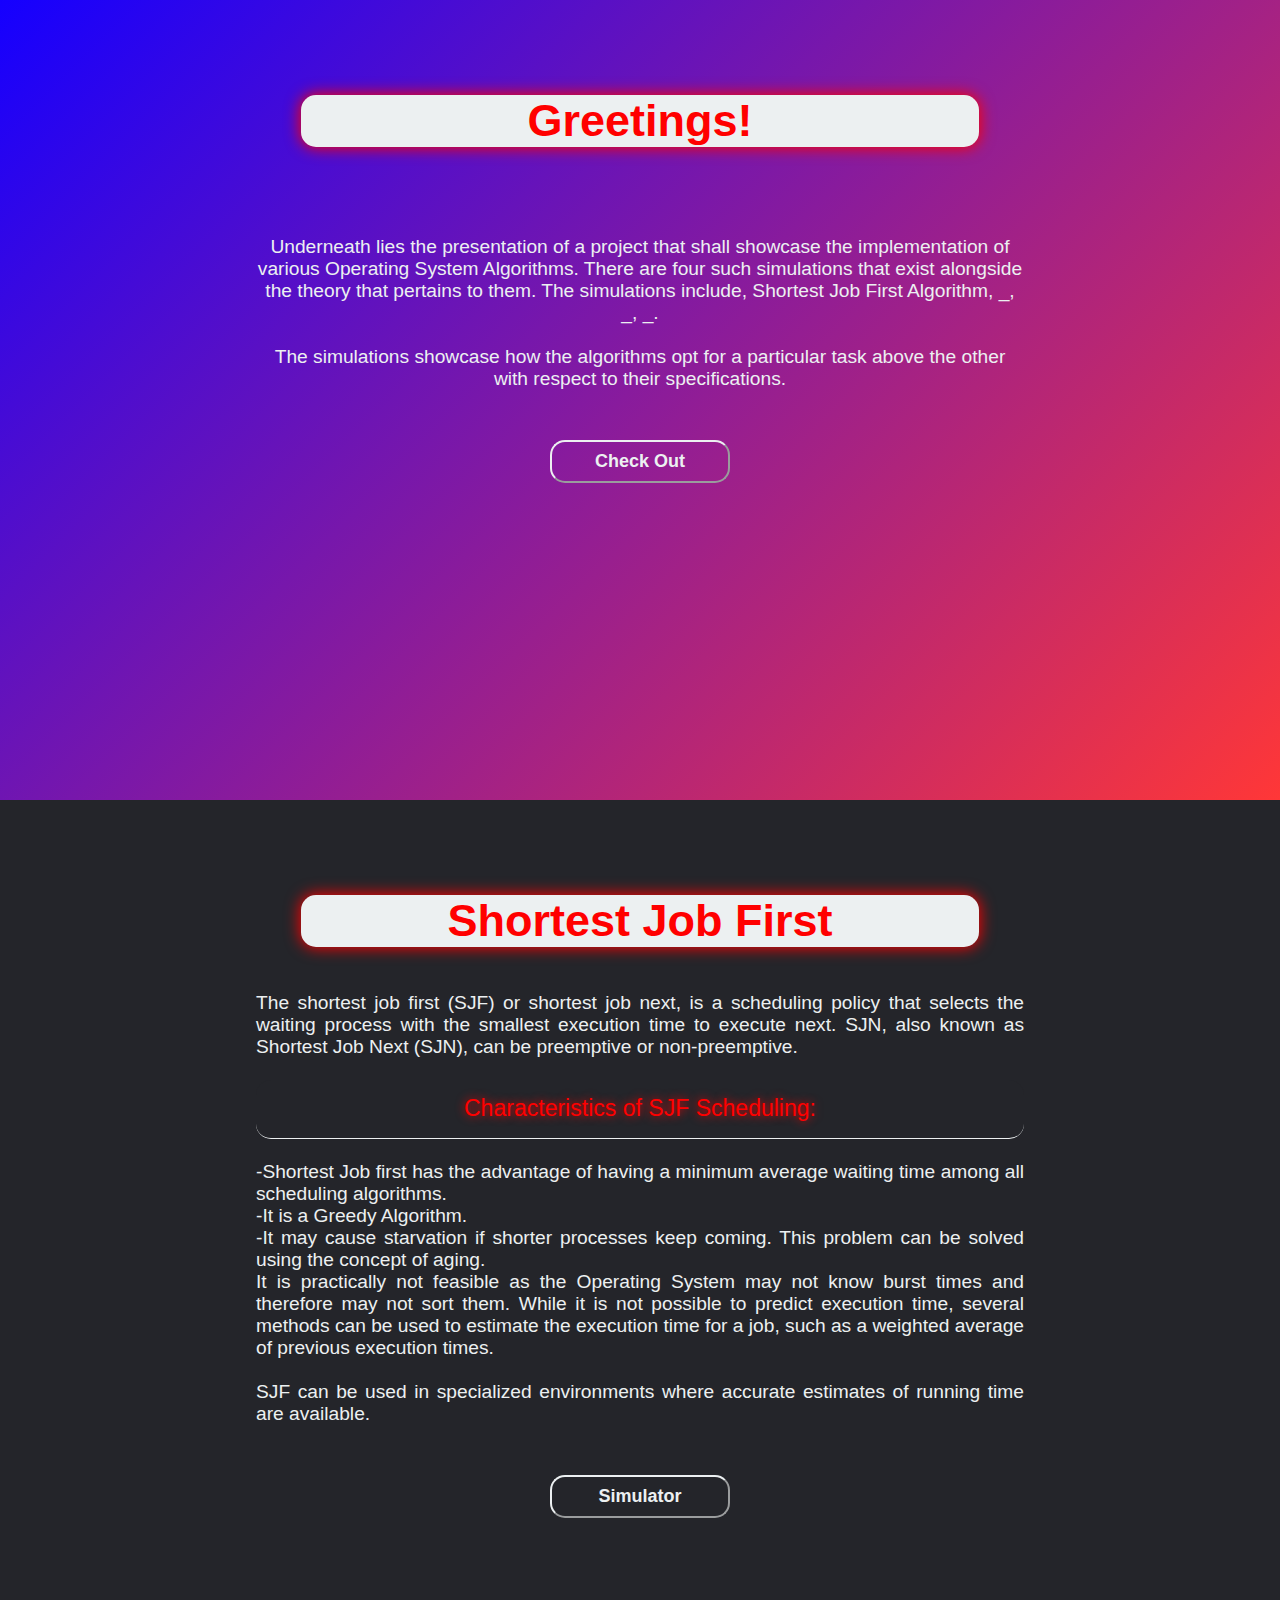
<file: index.html>
<!DOCTYPE html>
<html lang="en">
<head>
    <meta charset="UTF-8">
    <meta http-equiv="X-UA-Compatible" content="IE=edge">
    <meta name="viewport" content="width=device-width, initial-scale=1.0">
    <title>Document</title>
    <link rel="stylesheet" href="style.css">
</head>
<body>
    <!-- <a id="sidebutton" onclick="sidebart()">Open</button>
        <div id="sidebox">
            <ul>
                <li class="sidebar_li">
                    <a href="#home" class="sidebar_links">Home</a>
                </li>
                <li class="sidebar_li">
                    <a href="#sjf" class="sidebar_links">Shortest Job First</a>
                </li>
                <li class="sidebar_li">
                    <a href="#project2" class="sidebar_links">Project2</a>
                </li>
                <li class="sidebar_li">
                    <a href="#project3" class="sidebar_links">Project3</a>
                </li>
                <li class="sidebar_li">
                    <a href="#project4" class="sidebar_links">Project4</a>
                </li>
            </ul>
        </div> -->
    <!-- ------------------------------------------------------------------ -->
    <section id="home">
        <div style="height: 50px; background: transparent;"></div>
        <div class="TEXT1" style="background: transparent;">
            <div class="title">Greetings!</div>
            <br><br>
            Underneath lies the presentation of a project that shall showcase the implementation of various Operating
            System Algorithms. There are four such simulations that exist alongside the theory that pertains to them. The
            simulations include, Shortest Job First Algorithm, _, _, _.
            <br><br>
            The simulations showcase how the algorithms opt for a particular task above the other with respect to their
            specifications.
        </div>
        <div class="buttoncontainer1" style="background: transparent;">
            <button class="button1" onclick="window.location.href='#sjf'">Check Out</button>
        </div>
    </section>
    <!-- ------------------------------------------------------------------ -->
    <section id="sjf">
        <div style="height: 50px;"></div>
        <div class="TEXT1" style="text-align: justify;">
            <div class="title">Shortest Job First</div>
            The shortest job first (SJF) or shortest job next, is a scheduling policy that selects the waiting process with the
            smallest execution time to execute next. SJN, also known as Shortest Job Next (SJN), can be preemptive or
            non-preemptive.<br><br>
            <div class="highlight">Characteristics of SJF Scheduling:</div>
            <br>
            -Shortest Job first has the advantage of having a minimum average waiting time among all scheduling
            algorithms.<br>
            -It is a Greedy Algorithm.<br>
            -It may cause starvation if shorter processes keep coming. This problem can be solved using the concept of
            aging.<br>
            It is practically not feasible as the Operating System may not know burst times and therefore may not sort
            them. While it is not possible to predict execution time, several methods can be used to estimate the
            execution time for a job, such as a weighted average of previous execution times.<br><br>
            SJF can be used in specialized environments where accurate estimates of running time are available.
        </div>
        <div class="buttoncontainer1">
            <button class="button1" onclick="window.location.href='sjf.html'">Simulator</button>
        </div>
    </section>
</body>
</html>
</file>
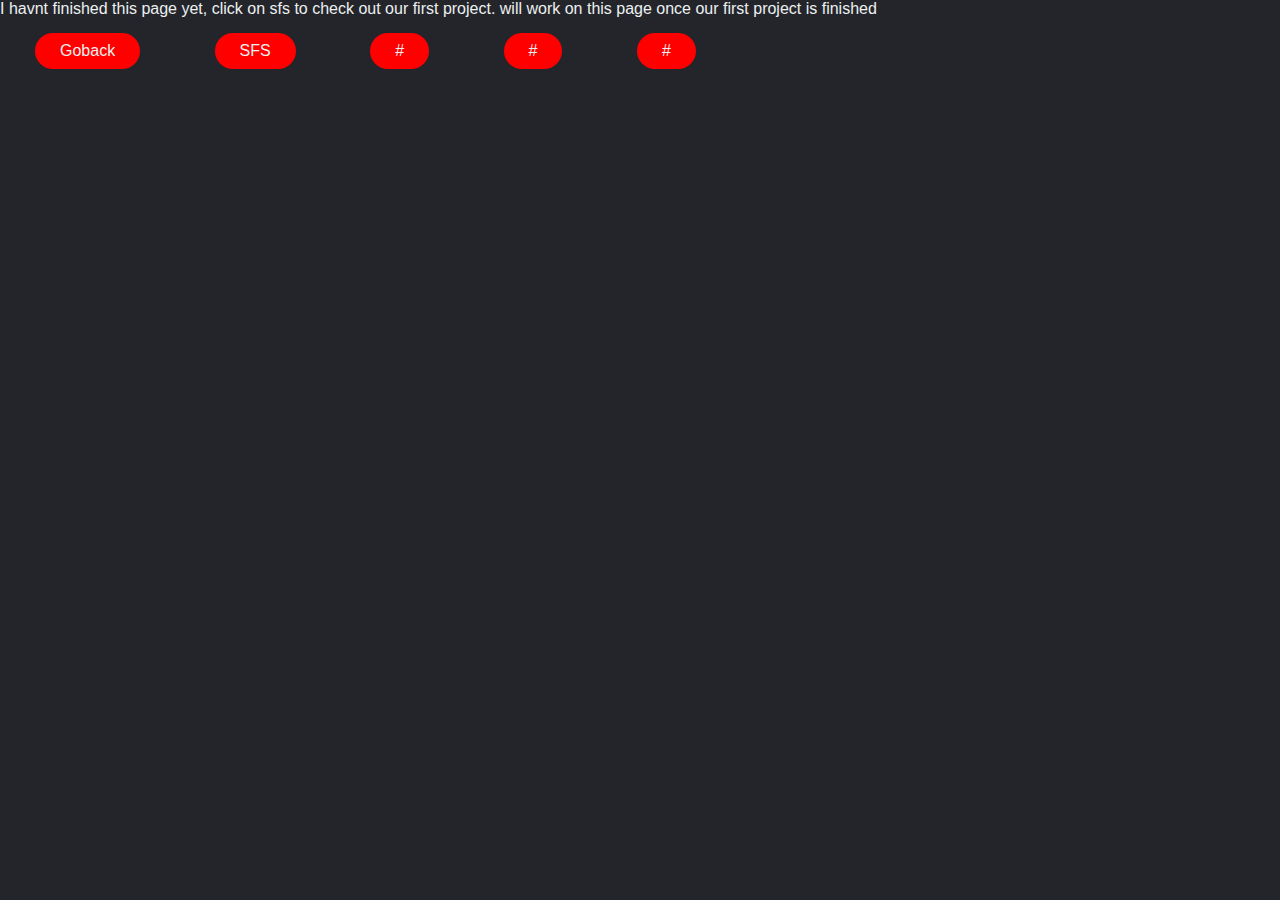
<file: projects.html>
<!DOCTYPE html>
<html lang="en">
<head>
    <meta charset="UTF-8">
    <meta http-equiv="X-UA-Compatible" content="IE=edge">
    <meta name="viewport" content="width=device-width, initial-scale=1.0">
    <title>Document</title>
    <link rel="StyleSheet" href="styles.css">
</head>
<body>
    <div class="Dibba">
        <p>
            I havnt finished this page yet, click on sfs to check out our first project. will work on this page once our first project is finished
        </p>
        <button class="but" onclick="window.location.href='index.html';">Goback</button>
        <button class="but" onclick="window.location.href='sfs.html';">SFS</button>
        <button class="but" onclick="window.location.href='#';">#</button>
        <button class="but" onclick="window.location.href='#';">#</button>
        <button class="but" onclick="window.location.href='#';">#</button>
    </div>
</body>
</html>
</file>
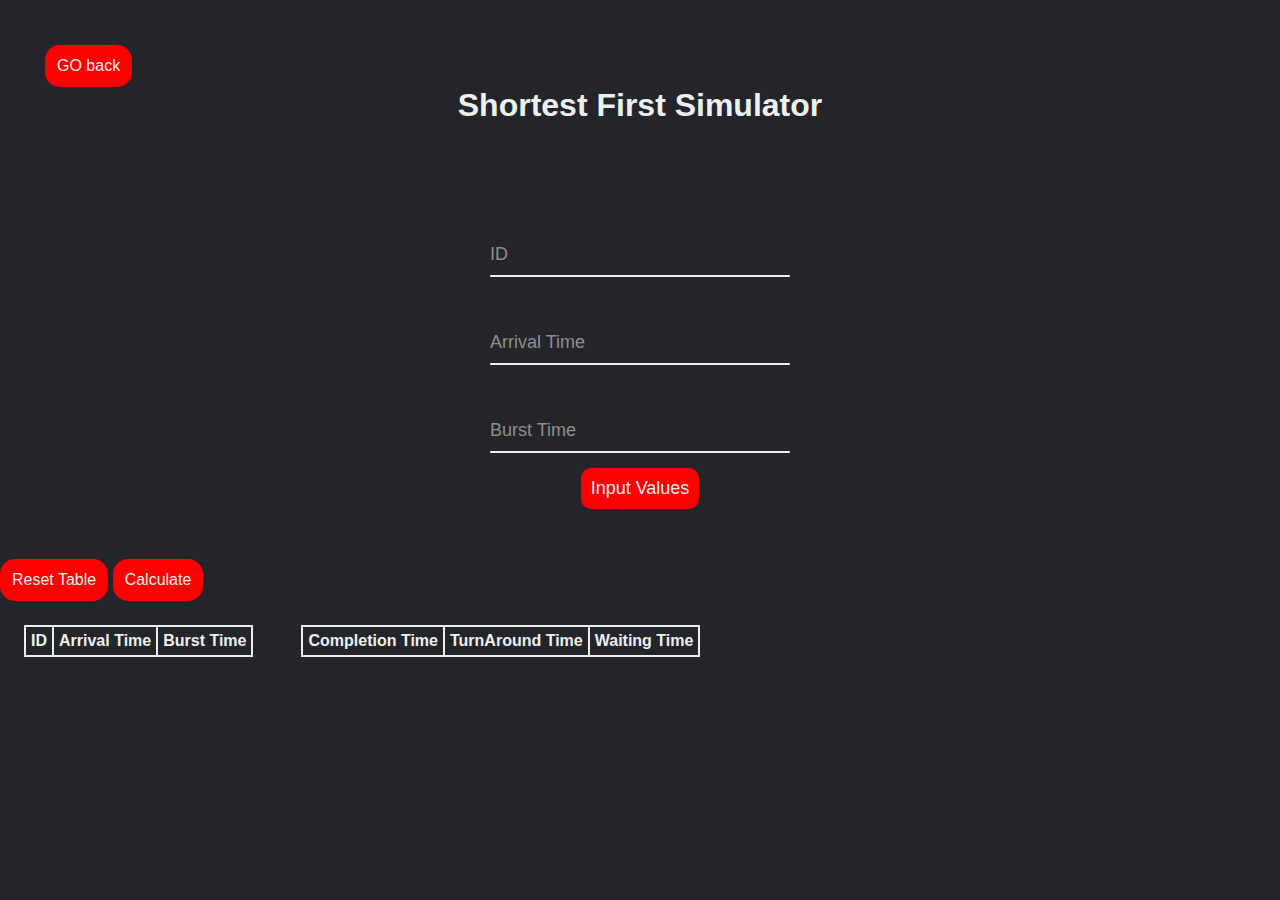
<file: sfs.html>
<!DOCTYPE html>
<html lang="en">
<head>
    <meta charset="UTF-8">
    <meta http-equiv="X-UA-Compatible" content="IE=edge">
    <meta name="viewport" content="width=device-width, initial-scale=1.0">
    <title>Document</title>
    <link rel="stylesheet" href="sfsstyle.css">
</head>
<body>
<!------------------------------------------------------------------------------------------------>
    <!--First division (Goback button div) used to position the goBack button-->
    <div id="DIV1">
        <button class="buttontype1" onclick="window.location.href='projects.html';">GO back</button>
    </div>
<!------------------------------------------------------------------------------------------------>
    <!--Title -->
    <h1>
        Shortest First Simulator
    </h1>
<!------------------------------------------------------------------------------------------------>
    <!-- Inpute div (Outer box of the main body) used to position all the elements together in a group-->
    <div id="sfsInput">
    <!------------------------------------------------------------------------------------------------>
        <!-- ID BOX
        (Input: used to get input | span: for the text(for eg:ID,arrivaltime,bursttime) | i:for the white box which expands on click)-->
        <div class="InputBox">
            <input id="PID" type="number" required="required">
            <span>ID</span>
            <i></i>
        </div>
        <!------------------------------------------------------------------------------------------------>
        <!-- ArrivalTime -->
        <div class="InputBox">
            <input id="AT" type="number" required="required">
            <span>Arrival Time</span>
            <i></i>
        </div>
        <!------------------------------------------------------------------------------------------------>
        <!-- BurstTime -->
        <div class="InputBox">
            <input id="BT" type="number" required="required">
            <span>Burst Time</span>
            <i></i>
        </div>
        <!------------------------------------------------------------------------------------------------>
        <!-- Submit button -->
        <input id="Submit" type="submit" value="Input Values" onclick="addrow()">
    </div>
    <div>
        <button class="buttontype1">Reset Table</button>
        <button class="buttontype1">Calculate</button>
    </div>
    <div id="Tablediv">
        <table id="table1">
            <thead>
                <tr>
                    <th>ID</th>
                    <th>Arrival Time</th>
                    <th>Burst Time</th>
                </tr>
            </thead>
            <tbody id="som">

            </tbody>
        </table>
        <table id="table2">
            <thead>
                <tr>
                    <th>Completion Time</th>
                    <th>TurnAround Time</th>
                    <th>Waiting Time</th>
                </tr>
            </thead>
        </table>
    </div>
</body>
<script src="script.js"></script>
</html>
</file>
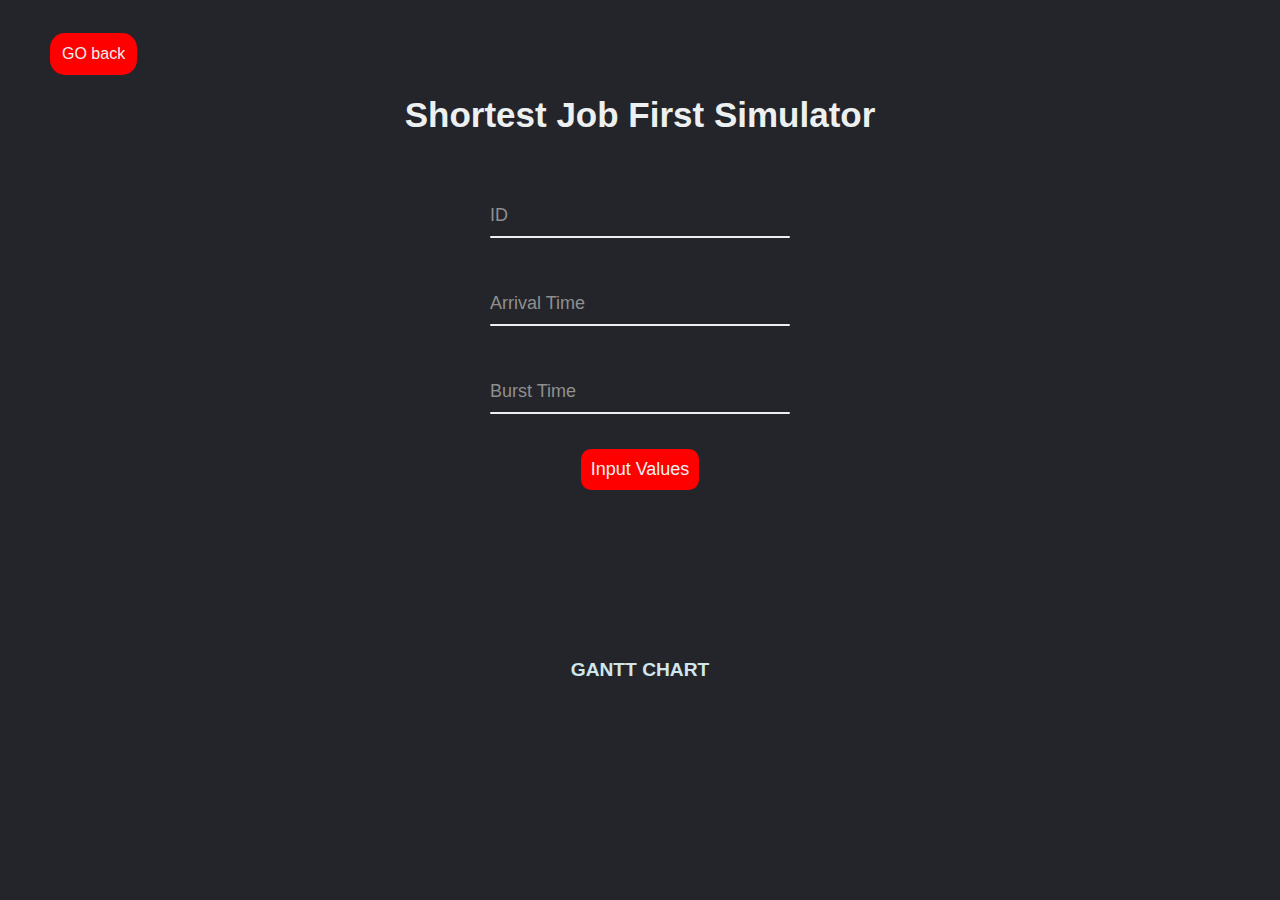
<file: sjf.html>
<!DOCTYPE html>
<html lang="en">
<head>
    <meta charset="UTF-8">
    <meta http-equiv="X-UA-Compatible" content="IE=edge">
    <meta name="viewport" content="width=device-width, initial-scale=1.0">
    <title>Document</title>
    <link rel="stylesheet" href="sjfstyles.css">
</head>
<body>
<!------------------------------------------------------------------------------------------------>
    <!--First division (Goback button div) used to position the goBack button-->
    <div id="DIV1">
        <button class="buttontype1" onclick="window.location.href='index.html';">GO back</button>
    </div>
<!------------------------------------------------------------------------------------------------>
    <!--Title -->
    <h1>
        Shortest Job First Simulator
    </h1>
<!------------------------------------------------------------------------------------------------>
    <!-- Inpute div (Outer box of the main body) used to position all the elements together in a group-->
    <div id="sfsInput">
    <!------------------------------------------------------------------------------------------------>
        <!-- ID BOX
        (Input: used to get input | span: for the text(for eg:ID,arrivaltime,bursttime) | i:for the white box which expands on click)-->
        <div class="InputBox">
            <input id="PID" type="number" required="required">
            <span>ID</span>
            <i></i>
        </div>
        <!------------------------------------------------------------------------------------------------>
        <!-- ArrivalTime -->
        <div class="InputBox">
            <input id="AT" type="number" required="required">
            <span>Arrival Time</span>
            <i></i>
        </div>
        <!------------------------------------------------------------------------------------------------>
        <!-- BurstTime -->
        <div class="InputBox">
            <input id="BT" type="number" required="required">
            <span>Burst Time</span>
            <i></i>
        </div>
        <!------------------------------------------------------------------------------------------------>
        <!-- Submit button -->
        <input id="Submit" type="submit" value="Input Values" onclick="addrow()">
    </div>
    <div id="tablebuttons">
        <button class="buttontype1" onclick="resettable()">Reset Table </button>
        <button class="buttontype1" onclick="data_extractor()">Calculate</button>
    </div>
    <div id="Tablediv">
        <table id="table1">
            <thead>
                <tr>
                    <th>ID</th>
                    <th>Arrival Time</th>
                    <th>Burst Time</th>
                    <th>Completion Time</th>
                    <th>TurnAround Time</th>
                    <th>Waiting Time</th>
                </tr>
            </thead>
        </table>
        <!-- <table id="table2">
            <thead>
                <tr>
                    
                </tr>
            </thead>
        </table> -->
    </div>
    <h2>GANTT CHART</h2>
    <div id="container">
        <div id="chart" style="display:flex; flex-direction: row; margin: 0; height: 50px;"></div>
    </div>

</body>
<script src="script.js"></script>
</html>
</file>
<file: style.css>
:root{
    --secondaryColor: rgb(255, 0, 0);
}
html{
    scroll-behavior: smooth;
}
*{
    box-sizing: border-box;
    margin: 0;
    padding: 0;
    background-color: #24252A;
    color: #ECF0F1;
    font-family: Verdana, Geneva, Tahoma, sans-serif;
}
#sidebox{
    background-color: #ECF0F1;
    padding-top: 30px;
    padding-right: 20px;
    padding-bottom: 30px;
    padding-left: 12px;
    transition: all 0.1s;
    width:auto; 
    position:fixed;
}
#sidebutton{
    position: fixed;
    padding: 1%;
    width: auto;
    position: fixed;
    background-color: rgba(0,0,0,0);
    transition: all 0.1s;
    border-radius: 15px;
    cursor: pointer;
}
.sidebar_links{
    color: #24252A;
    background: transparent;
    text-decoration: none;
}
.sidebar_li{
    padding-top: 15px;
    background-color: #ECF0F1;
    margin: 0px;
}
.highlight{
    color: var(--secondaryColor);
    border-bottom: 1px solid #ECF0F1;
    font-size: larger;
    text-shadow: 0px 0px 10px var(--secondaryColor);
    padding: 2%;
    text-align: center;
    border-radius: 15px;
}
.title{
    text-align: center;
    margin: 45px; 
    font-size: 45px;
    background-color: #ECF0F1;
    color: var(--secondaryColor);
    box-shadow: 0px 0px 15px 1px var(--secondaryColor);
    border-radius: 15px;
    font-weight: 600;
}
.TEXT1{
    margin-left: 20%;
    margin-right: 20%;
    font-size: larger;
    display: flex;
    flex-direction: column;
    text-align: center;
    justify-content: center;
}
.buttoncontainer1{
    margin-left: 15%;
    margin-right: 15%;
    margin-top: 50px;
    display: flex;
    justify-content: center;
}
.button1{
    padding: 1%;
    width: 20%;
    background-color: rgba(0,0,0,0);
    border-color: #ECF0F1;
    border-radius: 15px;
    font-weight: 600;
    font-size: large;
    transition: all 0.5s;
}
.button1:hover{
    background-color: var(--secondaryColor);
    box-shadow: 0px 0px 15px 5px var(--secondaryColor);
}
#home{
    height: 800px;
    background: linear-gradient(-45deg,rgb(255, 55, 55),rgb(21, 0, 255));
}
#sjf{
    height: 800px;
}
#project1{
    height: 800px;
}
#project2{
    height: 800px;
}
#project3{
    height: 800px;
}
#project4{
    height: 800px;
}
</file>
<file: styles.css>
*{
    box-sizing: border-box;
    margin: 0;
    padding: 0;
    background-color: #24252A;
    color: #ECF0F1;
    font-family: Verdana, Geneva, Tahoma, sans-serif;
}
li, a, button{
    font-family: Verdana, Geneva, Tahoma, sans-serif;
    font-weight: 500;
    font-size: 16px;
    color: #ECF0F1;
    text-decoration: none;
}
header{
    display: flex;
    justify-content: flex-end;
    align-items: center;
    padding: 10px 10%;
}
.logo{
font-family: Verdana, Geneva, Tahoma, sans-serif;
    cursor: pointer;
    margin-right: auto;
    /* height: 100px; */
    color: rgb(255, 0, 0);
    border: 2px solid white;
    border-radius: 15px;
    padding: 10px;
    transition: all 0.3s ease 0s;
}
.logo:hover{
    box-shadow: 0px 0px 20px 2px red;
scale: 120%;
}
.nav_links{
    list-style: none;
}
.nav_links li{
    display: inline-block;
    padding: 50px 20px;
}
.nav_links li a{
    transition: all 0.3s ease 0s;
}
.nav_links li a:hover{
    color: rgba(360,0,0,1);
}
button{
    padding: 9px 25px;
    background-color: rgba(360,0,0,1);
    border: none;
    border-radius: 50px;
    cursor: pointer;
    transition: all 0.3s ease 0s;
}
button:hover{
    background-color: rgba(360,0,0,0.5);
}
#body{
    color: #ECF0F1;
    font-size: large;
}
.but{
    margin: 15px 35px 15px 35px;
}
.main{
    
    margin: 50px 15% 50px 15%;
    margin: 50 50 50 50;
    display: flex;
    flex-direction: column;
    justify-content: space-around;
}
.ti{
    color: #ECF0F1;
    text-align: center;
    border-radius: 10px;
    margin: 10px 25% 10px 25%;
    transition: all 0.3s ease 0s;
    font-size: large;
}
.ti:focus{
    box-shadow: 0px 0px 15px 1px rgb(81, 0, 255);;
    outline-color: rgb(81, 0, 255);
    background-color: rgb(81, 0, 255);
}
a:hover{
    color: rgba(360,0,0,1);
}
.Dibba{
}
</file>
<file: sfsstyle.css>
*{
    box-sizing: border-box;
    margin: 0;
    padding: 0;
    background-color: #24252A;
    color: #ECF0F1;
    font-family: Verdana, Geneva, Tahoma, sans-serif;
}
h1{
    text-align: center;
}
.buttontype1{
    padding: 12px;
    background-color: rgba(360,0,0,1);
    border-radius: 15px;
    text-decoration: none;
    border: none;
    font-weight: 500;
    font-size: 16px;
    cursor: pointer;
}
.buttontype1:hover{
    background-color: rgba(360,0,0,0.5);
}
#DIV1{
    margin: 45px 0px 0px 45px;
}
#sfsInput{
    padding: 50px 40px;
    margin: 15px 15% 0px 15%;
    display: flex;
    align-items: center;
    flex-direction: column;
}
.InputBox{
    position: relative;
    width: 300px;
    margin-top: 35px;
}
.InputBox input{
    position: relative;
    width: 100%;
    padding: 20px 10px 10px;
    background: transparent;
    border: none;
    outline: none;
    color: #23242A;
    font-size: 20px;
    z-index: 10;
}
.InputBox span{
    position: absolute;
    left: 0;
    padding: 20px 0px 10px;
    font-size: 18px;
    color: rgb(143, 143, 143);
    pointer-events: none;
    transition: 0.5s;
    z-index: 9;
}
.InputBox input:valid ~ span,
.InputBox input:focus ~ span{
    color: red;
    transform: translateY(-34px);
    font-size: 12px;
}
.InputBox i{
    position: absolute;
    left: 0;
    bottom: 0;
    width: 100%;
    height: 2px;
    background: #ECF0F1;
    border-radius: 4px;
    transition: 0.5s;
    pointer-events: none;
    z-index: 9;
}
.InputBox input:valid ~ i,
.InputBox input:focus ~ i{
    height: 44px;
}
#Submit{
    background-color: red;
    color: #ECF0F1;
    cursor: pointer;
    margin-top: 15px;
    font-size: 18px;
    font-weight: 500;
    padding: 10px;
    border-radius: 10px;
    border: none;
}
#Submit:hover{
    background-color: rgb(136, 0, 0);
}
#Tablediv{
    display: flex;
}
#table1{
    margin: 24px;
    border: 1px solid #ECF0F1;
    border-spacing: 0;
}
#table2{
    margin: 24px;
    border: 1px solid #ECF0F1;
    border-spacing: 0;
}
th{
    padding: 5px 5px 5px 5px;
    border: 1px solid #ECF0F1;
}
</file>
<file: sjfstyles.css>
*{
    box-sizing: border-box;
    margin: 0;
    padding: 0;
    background-color: #24252A;
    color: #ECF0F1;
    font-family: Verdana, Geneva, Tahoma, sans-serif;
}
h1{
    text-align: center;
    font-size: 35px;
    margin-bottom: -50px;
}
.buttontype1{
    padding: 12px;
    margin: 5px;
    background-color: rgba(360,0,0,1);
    border-radius: 15px;
    text-decoration: none;
    border: none;
    font-weight: 500;
    font-size: 16px;
    cursor: pointer;
    transition: all 0.1s;
    margin-top: -25px;
    margin-bottom: 20px;
}
.buttontype1:hover{
    background-color: rgba(360,0,0,0.5);
}
#DIV1{
    margin: 45px 0px 0px 45px;
}
#sfsInput{
    padding: 50px 40px;
    margin: 15px 15% 0px 15%;
    display: flex;
    align-items: center;
    flex-direction: column;
}
.InputBox{
    position: relative;
    width: 300px;
    margin-top: 35px;
}
.InputBox input{
    position: relative;
    width: 100%;
    padding: 20px 10px 10px;
    background: transparent;
    border: none;
    outline: none;
    color: #23242A;
    font-size: 20px;
    z-index: 10;
}
.InputBox span{
    position: absolute;
    left: 0;
    padding: 20px 0px 10px;
    font-size: 18px;
    color: rgb(143, 143, 143);
    pointer-events: none;
    transition: 0.5s;
    z-index: 9;
}
.InputBox input:valid ~ span,
.InputBox input:focus ~ span{
    color: red;
    transform: translateY(-34px);
    font-size: 12px;
}
.InputBox i{
    position: absolute;
    left: 0;
    bottom: 0;
    width: 100%;
    height: 2px;
    background: #ECF0F1;
    border-radius: 4px;
    transition: 0.5s;
    pointer-events: none;
    z-index: 9;
}
.InputBox input:valid ~ i,
.InputBox input:focus ~ i{
    height: 44px;
}
#Submit{
    background-color: red;
    color: #ECF0F1;
    cursor: pointer;
    margin-top: 35px;
    font-size: 18px;
    font-weight: 500;
    padding: 10px;
    border-radius: 10px;
    border: none;
}
#Submit:hover{
    background-color: rgb(136, 0, 0);
}
#Tablediv{
    display: flex;
    justify-content: center;
}
#tablebuttons{
    display: flex;
    transform: scaleY(0%);
    transition: all 0.5s;
    justify-content: center;
}
table{
    border: 1px solid #ECF0F1;
    border-spacing: 0;
    border-radius: 5px;
    transition: all 0.5s;
    transform: scaleY(0%);
    margin-top: 5px;
}
th{
    color: #ECF0F1;
    background-color: rgba(255, 0, 0,0.5);
    padding: 15px;
    border: 1px solid #ECF0F1;
}
th:first-of-type{
    border-top-left-radius: 5px;
    border: 1px solid #ECF0F1;
}
th:last-of-type{
    border-top-right-radius: 5px;
    border: 1px solid #ECF0F1;
}
tr{

}
td{
    padding: 5px;
    text-align: center;
    border:1px solid #ECF0F1;
}
#container{
    margin-top: 20px;
    display: flex;
    justify-content: center;
    
}
#chart{
    width: 80%;
    display: flex;
    justify-content: center;
}
#chart div{
    flex-grow:0;
}
#chart span{
    background: transparent;
}
h2{
    margin-top: 25px;
    margin-bottom: 10px;
    color: #d0e6ec;
    font-size: larger;
    text-align: center;
}
</file>
